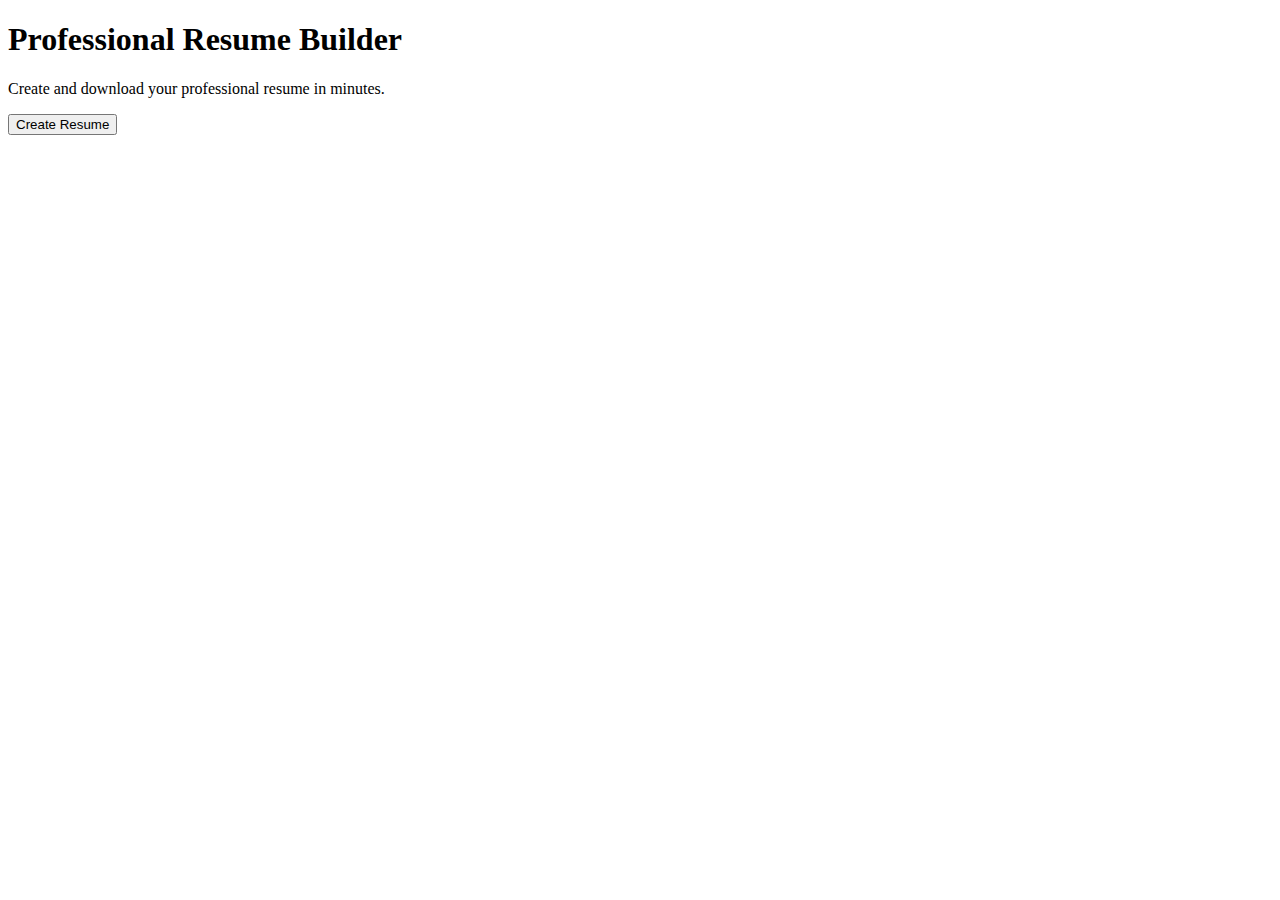
<file: Index.html/index.html>
<!DOCTYPE html>
<html lang="en">
<head>
    <meta charset="UTF-8">
    <meta name="viewport" content="width=device-width, initial-scale=1.0">
    <title>Document</title>
</head>
<body>
    <h1>Professional Resume Builder</h1>
    <p>Create and download your professional resume in minutes.</p>
    <a href="resume.html"><button>Create Resume</button></a>
    
</body>
</html>
</file>
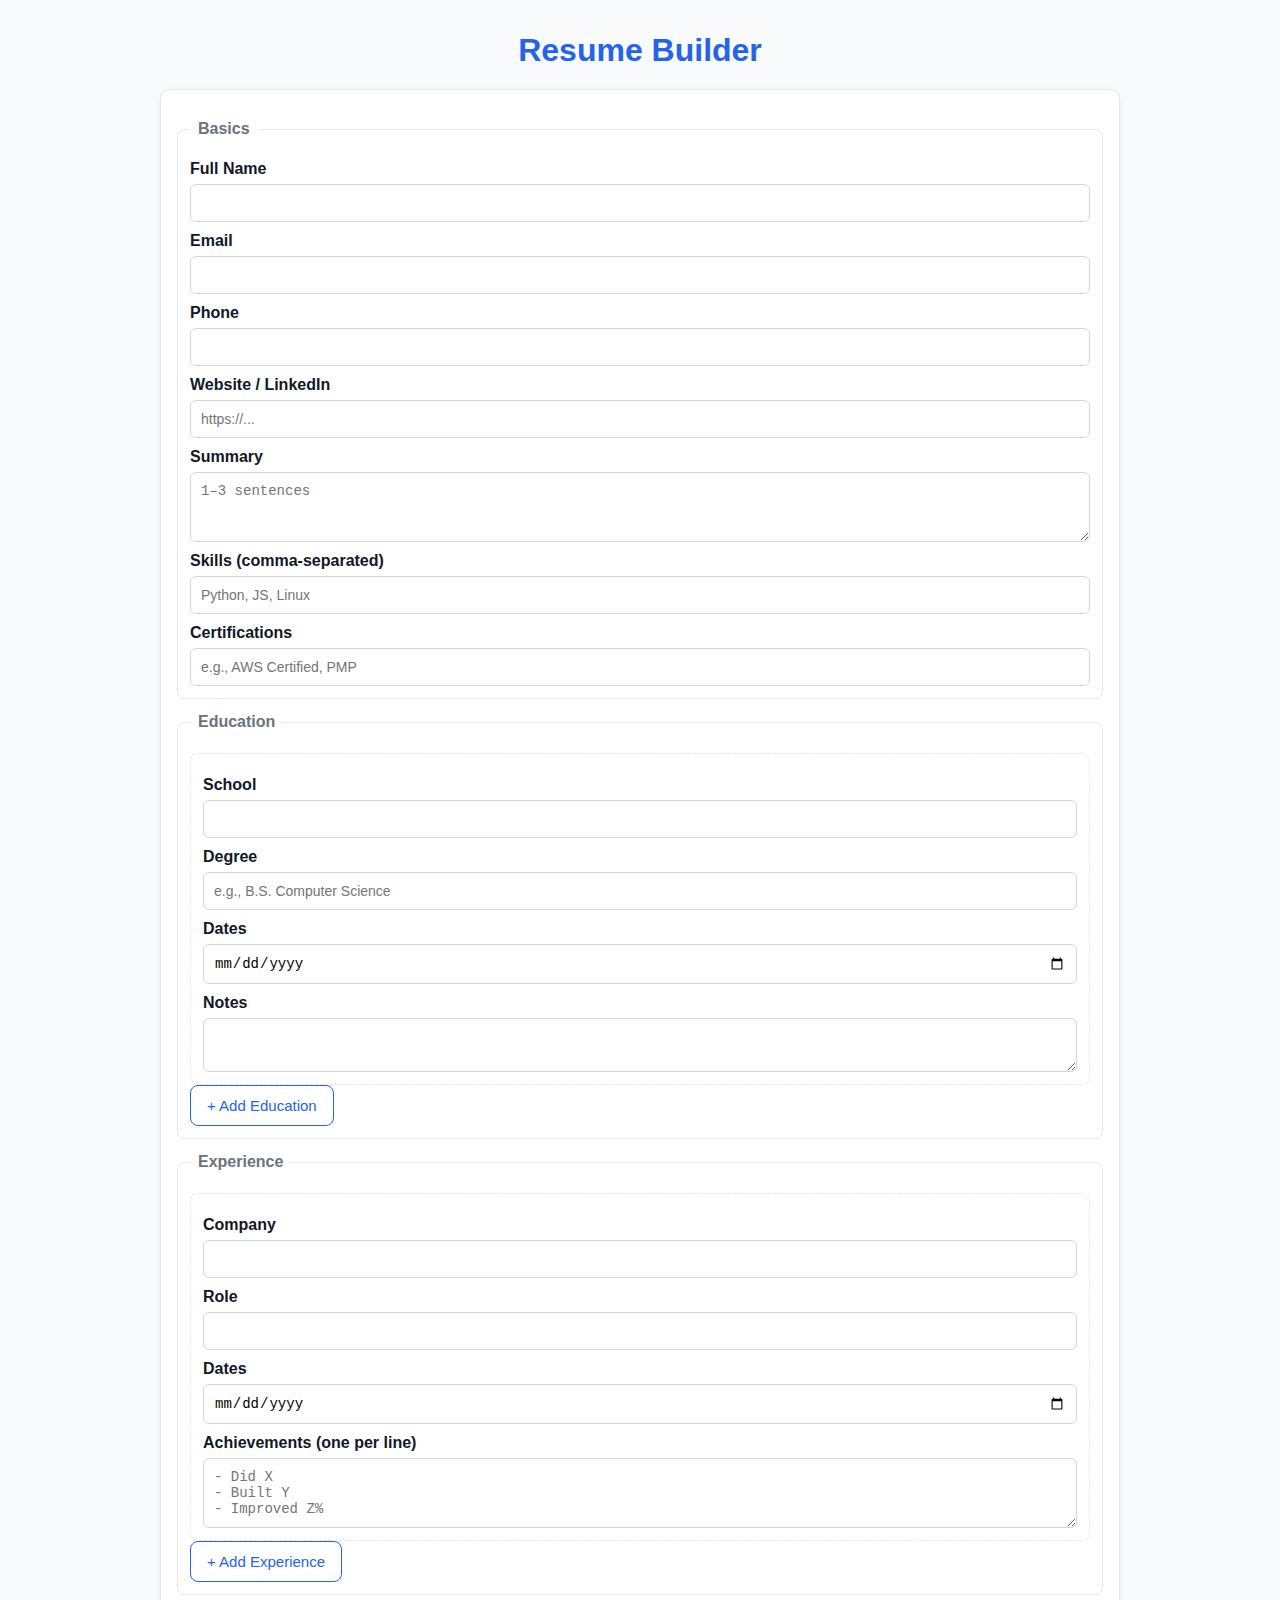
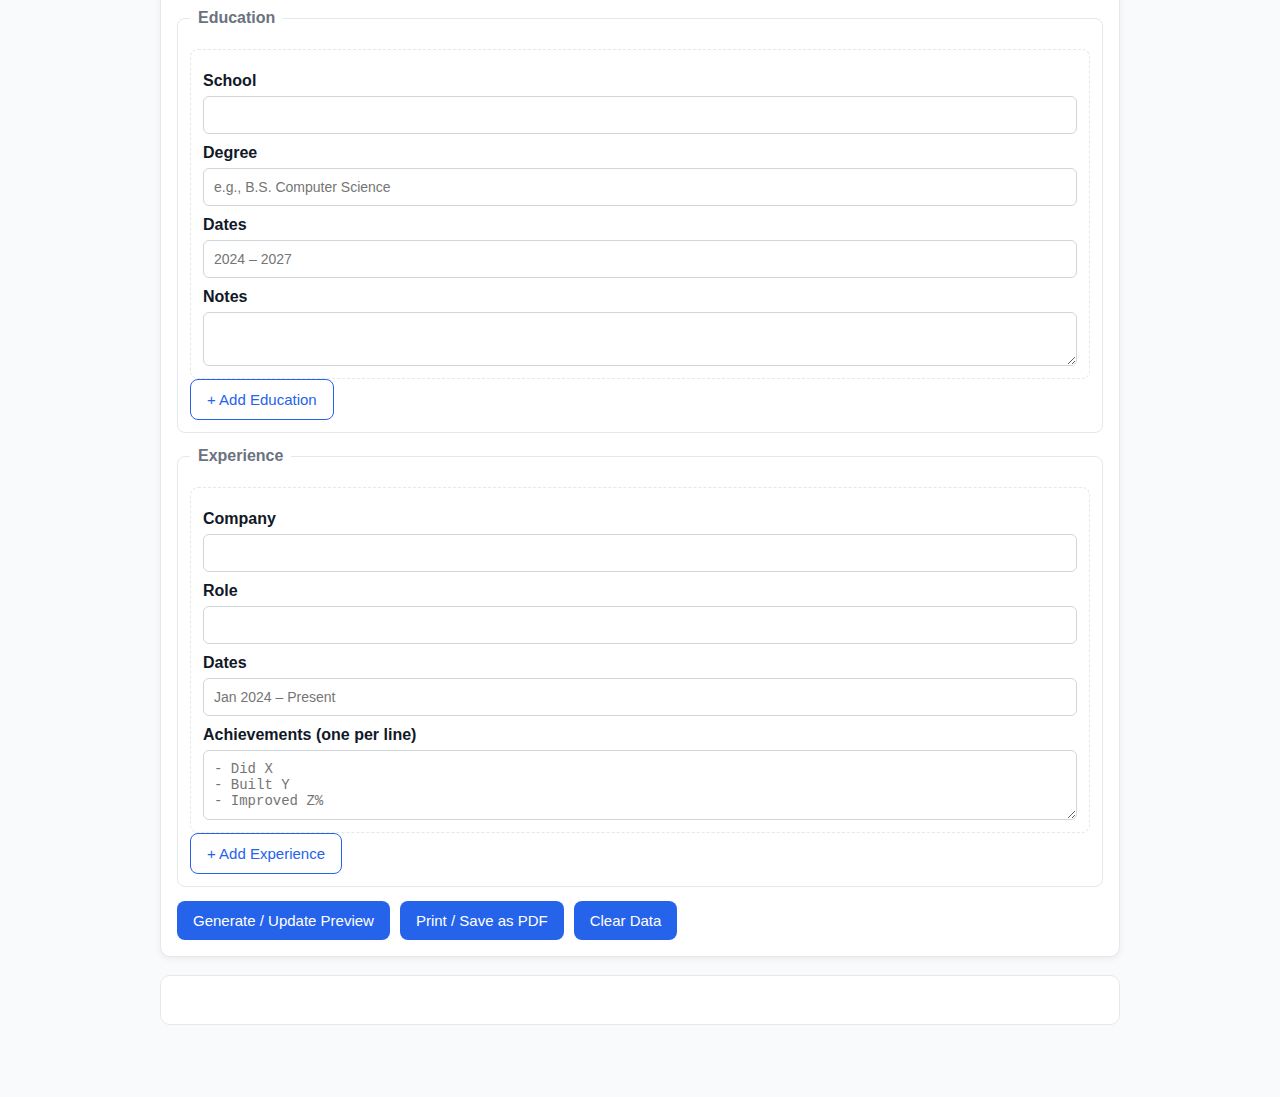
<file: Index.html/resume.html>
<!DOCTYPE html>
<html lang="en">
<head>
  <meta charset="UTF-8" />
  <meta name="viewport" content="width=device-width, initial-scale=1" />
  <title>Create Resume</title>
  <link rel="stylesheet" href="style.css" />
</head>
  <h1>Resume Builder</h1>
  <form id="resume-form">
    <fieldset>
      <legend>Basics</legend>
      <label>Full Name
        <input type="text" id="name" required />
      </label>
      <label>Email
        <input type="email" id="email" required />
      </label>
      <label>Phone
        <input type="tel" id="phone" />
      </label>
      <label>Website / LinkedIn
        <input type="url" id="website" placeholder="https://..." />
      </label>
      <label>Summary
        <textarea id="summary" rows="3" placeholder="1–3 sentences"></textarea>
      </label>
      <label>Skills (comma-separated)
        <input type="text" id="skills" placeholder="Python, JS, Linux" />
      </label>
      <label>Certifications
        <input type="text" id="Certifications" placeholder="e.g., AWS Certified, PMP" />
      </label>
    </fieldset>

    <fieldset id="edu-group">
      <legend>Education</legend>
      <div class="edu item">
        <label>School <input type="text" class="edu-school" /></label>
        <label>Degree <input type="text" class="edu-degree" placeholder="e.g., B.S. Computer Science" /></label>
  <label>Dates <input type="date" class="edu-dates" /></label>
        <label>Notes <textarea class="edu-notes" rows="2"></textarea></label>
      </div>
      <button type="button" class="ghost" id="add-edu">+ Add Education</button>
    </fieldset>

    <fieldset id="exp-group">
      <legend>Experience</legend>
      <div class="exp item">
        <label>Company <input type="text" class="exp-company" /></label>
        <label>Role <input type="text" class="exp-role" /></label>
  <label>Dates <input type="date" class="exp-dates" /></label>
        <label>Achievements (one per line)
          <textarea class="exp-bullets" rows="3" placeholder="- Did X
- Built Y
- Improved Z%"></textarea>
        </label>
      </div>
      <button type="button" class="ghost" id="add-exp">+ Add Experience</button>
    </fieldset>

    <fieldset id="edu-group">
      <legend>Education</legend>
      <div class="edu item">
        <label>School <input type="text" class="edu-school" /></label>
        <label>Degree <input type="text" class="edu-degree" placeholder="e.g., B.S. Computer Science" /></label>
        <label>Dates <input type="text" class="edu-dates" placeholder="2024 – 2027" /></label>
        <label>Notes <textarea class="edu-notes" rows="2"></textarea></label>
      </div>
      <button type="button" class="ghost" id="add-edu">+ Add Education</button>
    </fieldset>

    <fieldset id="exp-group">
      <legend>Experience</legend>
      <div class="exp item">
        <label>Company <input type="text" class="exp-company" /></label>
        <label>Role <input type="text" class="exp-role" /></label>
        <label>Dates <input type="text" class="exp-dates" placeholder="Jan 2024 – Present" /></label>
        <label>Achievements (one per line)
          <textarea class="exp-bullets" rows="3" placeholder="- Did X
- Built Y
- Improved Z%"></textarea>
        </label>
      </div>
      <button type="button" class="ghost" id="add-exp">+ Add Experience</button>
    </fieldset>

    <div class="actions">
      <button type="submit">Generate / Update Preview</button>
      <button type="button" id="print">Print / Save as PDF</button>
      <button type="button" id="clear">Clear Data</button>
    </div>
  </form>

  <!-- Live resume preview -->
  <section id="preview" aria-live="polite"></section>

  <script src="script.js"></script>
</body>
</html>
</file>
<file: Index.html/style.css>
:root{
  --bg:#f9fafb;
  --ink:#111827;
  --muted:#6b7280;
  --card:#ffffff;
  --accent:#2563eb;
  --line:#e5e7eb;
}

*{ box-sizing:border-box; }
html,body{ margin:0; padding:0; }
body{
  font-family: Arial, sans-serif;
  background: var(--bg);
  color: var(--ink);
  max-width: 1000px;
  margin: 32px auto;
  padding: 0 20px 40px;
}

h1{ text-align:center; margin: 8px 0 20px; color: var(--accent); }

form{
  background: var(--card);
  padding: 16px;
  border-radius: 10px;
  border: 1px solid var(--line);
  box-shadow: 0 2px 6px rgba(0,0,0,.06);
}

fieldset{ border:1px solid var(--line); border-radius:8px; margin:14px 0; padding:12px; }
legend{ padding: 0 8px; color:var(--muted); font-weight:700; }

label{ display:block; font-weight:700; margin-top:10px; }
input, textarea{
  display:block;
  width:100%;
  margin-top:6px;
  padding:10px;
  border:1px solid #cfd6dc;
  border-radius:6px;
  font-size:14px;
}
.item{ border:1px dashed var(--line); padding:12px; border-radius:8px; margin-top:10px; }

.actions{ display:flex; gap:10px; margin-top:12px; flex-wrap:wrap; }
button{
  background: var(--accent);
  color:#fff;
  border:none;
  border-radius:8px;
  padding:11px 16px;
  cursor:pointer;
  font-size:15px;
}
button:hover{ filter:brightness(0.95); }
button.ghost{
  background:transparent; color:var(--accent); border:1px solid var(--accent);
}

/* PREVIEW (resume) */
#preview{
  background: var(--card);
  border:1px solid var(--line);
  border-radius:10px;
  margin-top:18px;
  padding:24px;
}

.resume-name{ font-size:28px; font-weight:800; }
.resume-meta{ color:var(--muted); margin-top:6px; }
.resume-section{ margin-top:18px; }
.resume-section h3{ margin:0 0 6px; text-transform:uppercase; font-size:13px; letter-spacing:.08em; color:var(--muted); }
.resume-ul{ margin:8px 0 0 18px; }
.resume-ul li{ margin:4px 0; }

/* PRINT: only print the preview */
@media print{
  body{ background:#fff; margin:0; padding:0; }
  form, h1{ display:none !important; }
  #preview{ border:none; box-shadow:none; margin:0; padding:24px; }
}
/* Responsive */
</file>
